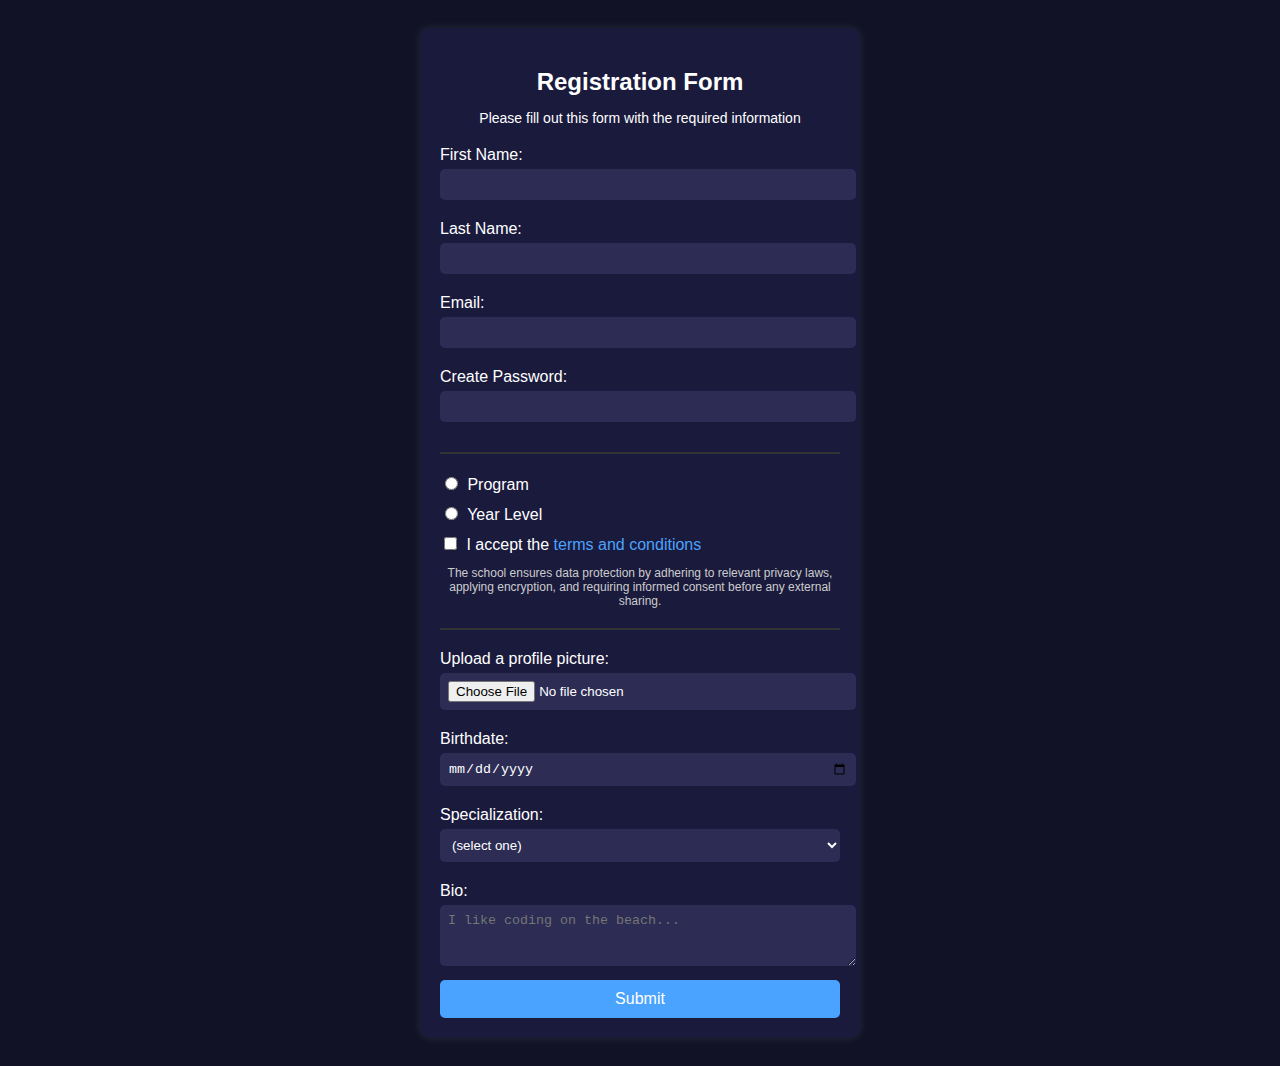
<file: index.html>
<!DOCTYPE html>
<html lang="en">
<head>
  <meta charset="UTF-8">
  <title>Registration Form</title>
  <link rel="stylesheet" href="style.css">
</head>
<body>

<form>
  <h2>Registration Form</h2>
  <p>Please fill out this form with the required information</p>

  <label>First Name:</label>
  <input type="text" name="firstName">

  <label>Last Name:</label>
  <input type="text" name="lastName">

  <label>Email:</label>
  <input type="email" name="email">

  <label>Create Password:</label>
  <input type="password" name="password">

  <hr>

  <label><input type="radio" name="type" value="program"> Program</label>
  <label><input type="radio" name="type" value="yearLevel"> Year Level</label>

  <label><input type="checkbox" name="terms"> I accept the <a href="#">terms and conditions</a></label>

  <p class="privacy-note">
    The school ensures data protection by adhering to relevant privacy laws, applying encryption,
    and requiring informed consent before any external sharing.
  </p>

  <hr>

  <label>Upload a profile picture:</label>
  <input type="file" name="profilePic">

  <label>Birthdate:</label>
  <input type="date" name="birthdate">

  <label>Specialization:</label>
  <select name="specialization">
    <option value="">(select one)</option>
    <option value="IT">IT</option>
    <option value="Business">Business</option>
    <option value="Engineering">Engineering</option>
  </select>

  <label>Bio:</label>
  <textarea name="bio" rows="3" placeholder="I like coding on the beach..."></textarea>

  <input type="submit" value="Submit">
</form>

</body>
</html>
</file>
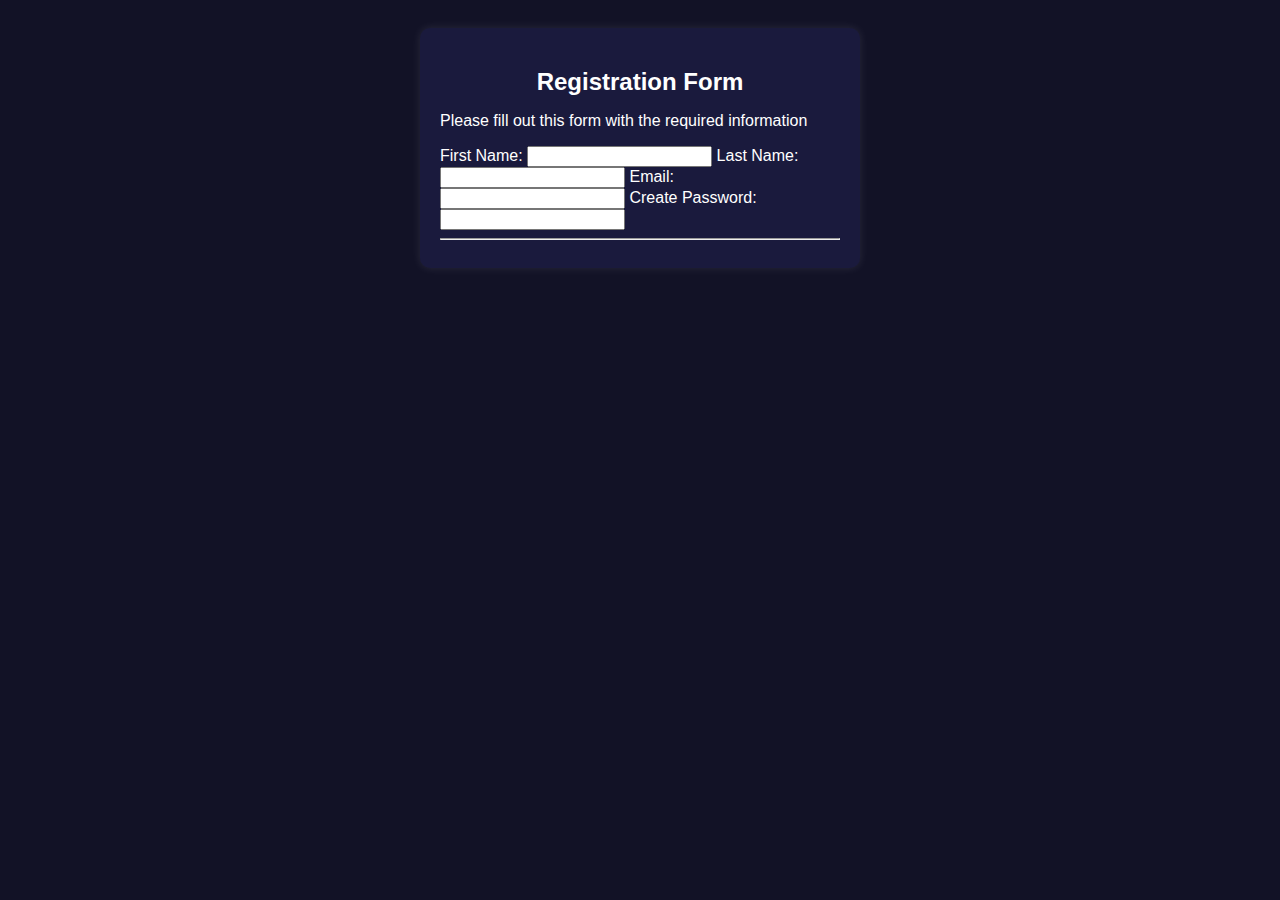
<file: project/index.html>
<!DOCTYPE html>
<html lang="en">
<head>
  <meta charset="UTF-8">
  <title>Registration Form</title>
  <link rel="stylesheet" href="style.css">
</head>
<body>

<form>
  <h2>Registration Form</h2>
  <p>Please fill out this form with the required information</p>

  <label>First Name:</label>
  <input type="text" name="firstName">

  <label>Last Name:</label>
  <input type="text" name="lastName">

  <label>Email:</label>
  <input type="email" name="email">

  <label>Create Password:</label>
  <input type="password" name="password">

  <hr>

</form>

</body>
</html>
</file>
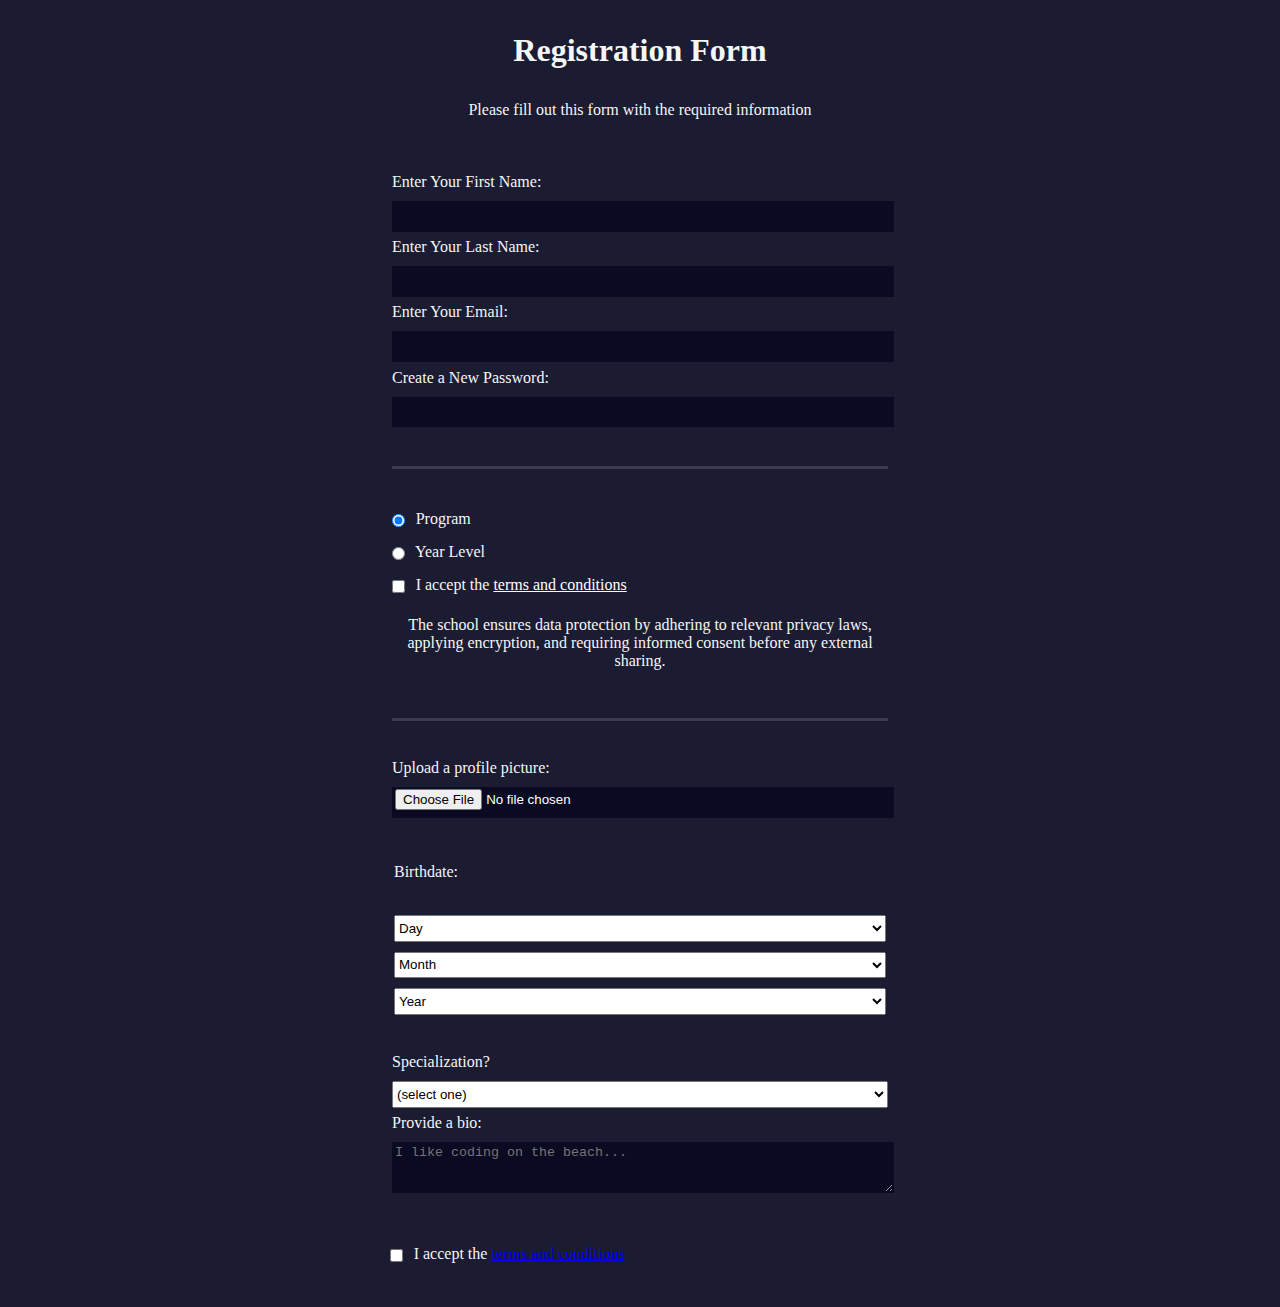
<file: Tacaisan_ITPC 2/Tacaisan_Index.html>
<!DOCTYPE html>
<html lang="en">

<head>
    <meta charset="UTF-8">
    <title>Registration Form</title>
    <link rel="stylesheet" href="Tacaisan_style.css" />
</head>

<body>
    <h1>Registration Form</h1>
    <p>Please fill out this form with the required information</p>
    <form method="post" action='#'>
        <fieldset>
            <label for="first-name">Enter Your First Name: <input id="first-name" name="first-name" type="text" required /></label>
            <label for="last-name">Enter Your Last Name: <input id="last-name" name="last-name" type="text" required /></label>
            <label for="email">Enter Your Email: <input id="email" name="email" type="email" required /></label>
            <label for="new-password">Create a New Password: <input id="new-password" name="new-password" type="password" pattern="[a-z0-5]{8,}" required /></label>
        </fieldset>
        <fieldset>
            <label for="personal-account"><input id="personal-account" type="radio" name="account-type" class="inline" checked /> Program</label>
            <label for="business-account"><input id="business-account" type="radio" name="account-type" class="inline" /> Year Level</label>

            <label for="terms-and-conditions">
            <input class="inline" id="terms-and-conditions" type="checkbox" required name="terms-and-conditions" /> I accept the <a href="#" style="color: white;">terms and conditions</a>
            
            </label>
            <p>The school ensures data protection by adhering to relevant privacy laws, applying encryption, and requiring informed consent before any external sharing.
            </p>
        </fieldset>
        <fieldset>
            <label for="profile-picture">Upload a profile picture: <input id="profile-picture" type="file" name="file" /></label>
            <fieldset>
                <label for="day">Birthdate:</label><br>

                <select name="day" id="day">
                <option value="">Day</option>
                
                <script>
                    for (let d = 1; d <= 31; d++) {
                    document.write(`<option value="${d}">${d}</option>`);
                    }
                </script>
                </select>

                <select name="month" id="month">
                <option value="">Month</option>
                <option value="1">January</option>
                <option value="2">February</option>
                <option value="3">March</option>
                <option value="4">April</option>
                <option value="5">May</option>
                <option value="6">June</option>
                <option value="7">July</option>
                <option value="8">August</option>
                <option value="9">September</option>
                <option value="10">October</option>
                <option value="11">November</option>
                <option value="12">December</option>
                </select>

                <select name="year" id="year">
                <option value="">Year</option>
                
                <script>
                    const currentYear = new Date().getFullYear();
                    for (let y = currentYear; y >= 1900; y--) {
                    document.write(`<option value="${y}">${y}</option>`);
                    }
                </script>
                </select>
            </fieldset>

            <label for="referrer">Specialization?
          <select id="referrer" name="referrer">
            <option value="">(select one)</option>
            <option value="1">BSIT</option>
            <option value="2">BSEE</option>
            <option value="3">BSCE</option>
            <option value="4">Other</option>
          </select>
        </label>
            <label for="bio">Provide a bio:
          <textarea id="bio" name="bio" rows="3" cols="30" placeholder="I like coding on the beach..."></textarea>
        </label>

        </fieldset>
        <label for="terms-and-conditions">
        <input class="inline" id="terms-and-conditions" type="checkbox" required name="terms-and-conditions" /> I accept the <a href="#">terms and conditions</a>
        
        </label id="description>
        <p>The school ensures data protection by adhering to relevant privacy laws, applying encryption, and requiring informed consent before any external sharing.
        </p>
        <input type="submit" value="Submit" />
    </form>
</body>


</html>
</file>
<file: style.css>
body {
  background-color: #121226;
  color: #ffffff;
  font-family: Arial, sans-serif;
  padding: 20px;
}

form {
  max-width: 400px;
  margin: auto;
  background-color: #1a1a3d;
  padding: 20px;
  border-radius: 10px;
  box-shadow: 0 0 10px rgba(255, 255, 255, 0.1);
}

h2 {
  text-align: center;
  font-size: 24px;
  margin-bottom: 10px;
}

p {
  text-align: center;
  font-size: 14px;
  margin-bottom: 20px;
}

label {
  display: block;
  margin: 10px 0 5px;
}

input[type="text"],
input[type="email"],
input[type="password"],
input[type="file"],
input[type="date"],
select,
textarea {
  width: 100%;
  padding: 8px;
  margin-bottom: 10px;
  border: none;
  border-radius: 5px;
  background-color: #2c2c54;
  color: #fff;
}

input[type="radio"],
input[type="checkbox"] {
  margin-right: 5px;
}

a {
  color: #4aa3ff;
  text-decoration: none;
}

button,
input[type="submit"] {
  width: 100%;
  padding: 10px;
  background-color: #4aa3ff;
  border: none;
  border-radius: 5px;
  color: #fff;
  font-size: 16px;
  cursor: pointer;
}

hr {
  border: 1px solid #333;
  margin: 20px 0;
}

.privacy-note {
  font-size: 12px;
  color: #ccc;
}
</file>
<file: project/style.css>
body {
  background-color: #121226;
  color: #ffffff;
  font-family: Arial, sans-serif;
  padding: 20px;
}

form {
  max-width: 400px;
  margin: auto;
  background-color: #1a1a3d;
  padding: 20px;
  border-radius: 10px;
  box-shadow: 0 0 10px rgba(255, 255, 255, 0.1);
}

h2 {
  text-align: center;
  font-size: 24px;
  margin-bottom: 10px;
}
</file>
<file: Tacaisan_ITPC 2/Tacaisan_style.css>
body {
    width: 100%;
    height: 100vh;
    margin: 0;
    background-color: #1b1b32;
    color: #f5f6f7;
    font-family: Tahoma;
    font-size: 16px;
}

h1,
p {
    margin: 1em auto;
    text-align: center;
}

form {
    width: 60vw;
    max-width: 500px;
    min-width: 300px;
    margin: 0 auto;
    padding-bottom: 2em;
}

fieldset {
    border: none;
    padding: 2rem 0;
    border-bottom: 3px solid #3b3b4f;
}

fieldset:last-of-type {
    border-bottom: none;
}

label {
    display: block;
    margin: 0.4rem 0;
}

input,
textarea,
select {
    margin: 10px 0 0 0;
    width: 100%;
    min-height: 2em;
}

input,
textarea {
    background-color: #0a0a23;
    border: 1px solid #0a0a23;
    color: #ffffff;
}

.inline {
    width: unset;
    margin: 0 0.5em 0 0;
    vertical-align: middle;
}

input[type="submit"] {
    display: block;
    width: 60%;
    margin: 1em auto;
    height: 2em;
    font-size: 1.1rem;
    background-color: #3b3b4f;
    border-color: white;
    min-width: 300px;
}

input[type="file"] {
    padding: 1px 2px;
}
</file>
